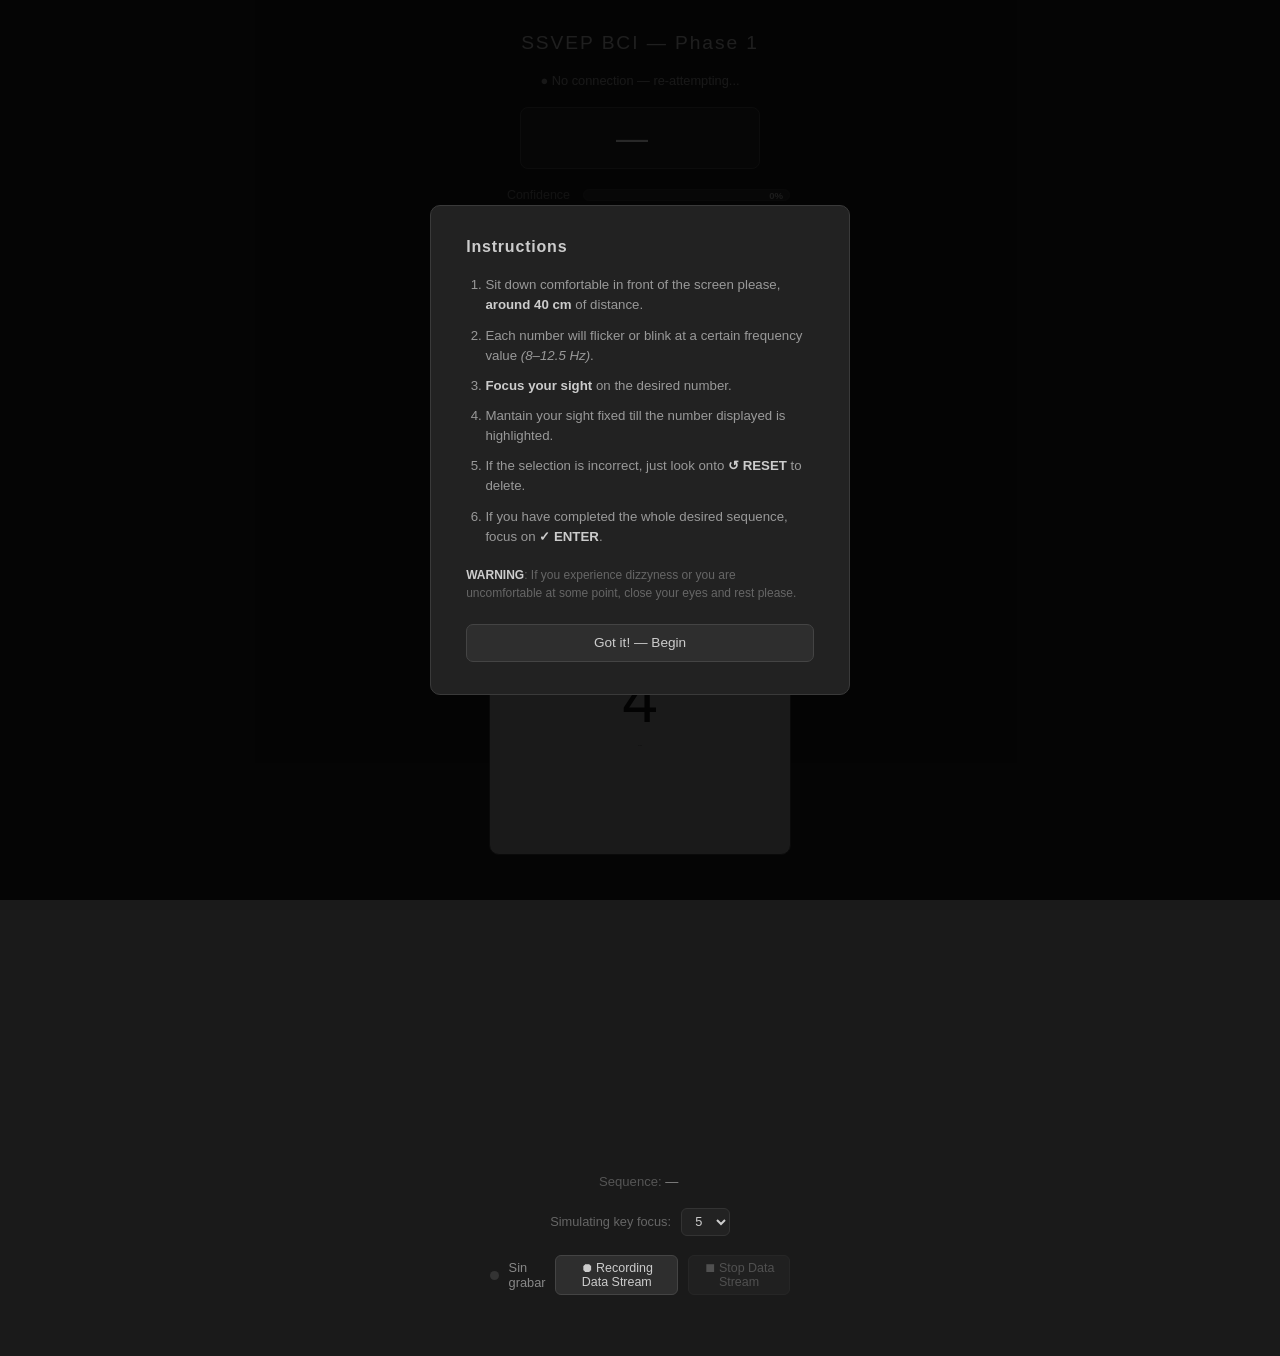
<file: frontend/index.html>
<!--# TO DO: TEST NEW UI WITH ONE CELL -->
<!DOCTYPE html>
<html lang="en"> 
<head>
  <meta charset="UTF-8">
  <title>SSVEP BCI — Phase 1</title>
  <link rel="stylesheet" href="./assets/css/styles.css"/>
</head>
<body>
 
  <!-- MENU -->
  <div id="modal-overlay">
    <div id="modal">
      <h2>Instructions</h2>
      <ol>
        <li>Sit down comfortable in front of the screen please, <strong>around 40 cm</strong> of distance.</li>
        <li>Each number will flicker or blink at a certain frequency value <em>(8–12.5 Hz)</em>.</li>
        <li><strong>Focus your sight</strong> on the desired number.</li>
        <li>Mantain your sight fixed till the number displayed is highlighted.</li>
        <li>If the selection is incorrect, just look onto <strong>↺ RESET</strong> to delete.</li>
        <li>If you have completed the whole desired sequence, focus on <strong>✓ ENTER</strong>.</li>
      </ol>
      <p class="modal-note"> <strong>WARNING</strong>: If you experience dizzyness or you are uncomfortable at some point, 
        close your eyes and rest please.</p>
      <button id="modal-close" onclick="document.getElementById('modal-overlay').style.display='none'">
        Got it! — Begin
      </button>
    </div>
  </div>
 
  <!-- MAIN INTERFACE -->
 
  <h1>SSVEP BCI — Phase 1</h1>
 
  <div id="status">● Connecting to the Python server...</div>
 
  <div id="output">—</div>
 
  <div class="bar-row">
    <label>Confidence</label>
    <div class="bar-wrap">
      <div class="bar-fill" id="bar-conf"></div>
      <span class="bar-val" id="val-conf">0%</span>
    </div>
  </div>
 
  <div class="bar-row">
    <label>EEG Signal</label>
    <div class="bar-wrap">
      <div class="bar-fill" id="bar-qual"></div>
      <span class="bar-val" id="val-qual">—</span>
    </div>
  </div>
 
  <div id="keypad">
    <!--<div class="key active" data-key="1" data-freq="8.57">1<small>8.57 Hz</small></div>-->
    <!--<div class="key active" data-key="2" data-freq="10">2<small>10 Hz</small></div>-->
    <!--<div class="key active" data-key="3" data-freq="12">3<small>12 Hz</small></div>-->
    <div class="key active" data-key="4" data-freq="15">4<small>15 Hz</small></div>
    <div class="key action" data-key="RESET" data-freq="0">↺<small>RESET</small></div>
    <div class="key action" data-key="ENTER" data-freq="0">✓<small>ENTER</small></div>
  </div>
  
  <!--
  <div id="keypad">
    <div class="key" data-key="1" data-freq="8.5">1<small>8.5 Hz</small></div>
    <div class="key" data-key="2" data-freq="9.0">2<small>9.0 Hz</small></div>
    <div class="key" data-key="3" data-freq="9.5">3<small>9.5 Hz</small></div>
    <div class="key" data-key="4" data-freq="10.0">4<small>10.0 Hz</small></div>
    <div class="key" data-key="5" data-freq="10.5">5<small>10.5 Hz</small></div>
    <div class="key" data-key="0" data-freq="8.0">0<small>8.0 Hz</small></div>
    <div class="key" data-key="6" data-freq="11.0">6<small>11.0 Hz</small></div>
    <div class="key" data-key="7" data-freq="11.5">7<small>11.5 Hz</small></div>
    <div class="key" data-key="8" data-freq="12.0">8<small>12.0 Hz</small></div>
    <div class="key" data-key="9" data-freq="12.5">9<small>12.5 Hz</small></div>
    <div class="key action" data-key="RESET" data-freq="0">↺<small>RESET</small></div>
    <div class="key" data-key="5" data-freq="10.5">5<small>10.5 Hz</small></div>
    <div class="key" data-key="0" data-freq="8.0">0<small>8.0 Hz</small></div>--> <!-- QUE EL CERO TENGA 8 HZ TIENE SENTIDO?
    <div class="key action" data-key="ENTER" data-freq="0">✓<small>ENTER</small></div>
  </div>
  -->
 
  <div id="cooldown-status" style="display:none;"></div>
  <div id="buffer-wrap">Sequence: <span id="buffer">—</span></div>
  <!-- Añadir un mensaje al usuario un cronometro y un mensaje de cada 2s piensa en un digito-->
 
  <div id="demo-wrap">
    <label>Simulating key focus:</label>
    <select id="demo-target" onchange="sendTarget(this.value)">
      <option value="0">0</option>
      <option value="1">1</option>
      <option value="2">2</option>
      <option value="3">3</option>
      <option value="4">4</option>
      <option value="5" selected>5</option>
      <option value="6">6</option>
      <option value="7">7</option>
      <option value="8">8</option>
      <option value="9">9</option>
    </select>
  </div>

  <!-- Recording panel -->
  <div id="rec-panel">
    <div id="rec-row">
      <span id="rec-dot"></span>
      <span id="rec-label">Sin grabar</span>
      <button id="btn-start" onclick="startRecording()">⏺ Recording Data Stream</button>
      <button id="btn-stop"  onclick="stopRecording()" disabled>⏹ Stop Data Stream</button>
    </div>
    
    <!--
    <div id="marker-row">
      <span style="opacity:0.6">Marcador:</span>
      <button class="mk-btn" id="mk0" onclick="setMarker(0)">None</button>
      <button class="mk-btn" id="mk1" onclick="setMarker(1)">Cell 1</button>
      <button class="mk-btn" id="mk9" onclick="setMarker(9)">Cel 9</button>
    </div>
    -->
    <div id="rec-filename"></div>
  </div>
 
  <div id="scores"></div>
 
  <script src="./assets/js/ui.js"></script>
  <script src="./assets/js/config.js"></script>
  <script src="./assets/js/websocket.js"></script>
  <script src="./assets/js/flicker.js"></script>
  <script src="./assets/js/app.js"></script>

  <!-- Recording controls -->
  <script>
    function startRecording() {
      if(!socket || socket.readyState !== WebSocket.OPEN) return;
      var label = prompt("Etiqueta del fichero (ej: celda1_celda9):", "experimento") || "experimento";
      socket.send(JSON.stringify({ type: "start_recording", label: label }));
    }

    function stopRecording() {
      if(!socket || socket.readyState !== WebSocket.OPEN) return;
      // ws.send(JSON.stringify({ type: "stop_recording" }));
      socket.send(JSON.stringify({ type: "stop_recording"}));
      setMarker(0);
    }

    /*
    function setMarker(value) {
      if(!socket || socket.readyState !== WebSocket.OPEN) return;
      socket.send(JSON.stringify({ type: "set_marker", value: value }));
      document.querySelectorAll(".mk-btn").forEach(function(b) { b.classList.remove("active"); });
      var btn = document.getElementById("mk" + value);
      if (btn) btn.classList.add("active");
    }
    */

    // Llama a esta función desde websocket.js cuando llegue un mensaje del servidor
    function handleRecordingMessage(msg) {
      if (msg.type === "recording_started") {
        document.getElementById("rec-dot").classList.add("active");
        document.getElementById("rec-label").textContent = "Recording";
        document.getElementById("btn-start").disabled = true;
        document.getElementById("btn-stop").disabled  = false;
        document.getElementById("rec-filename").textContent = msg.file || "";
      }
      if (msg.type === "recording_stopped") {
        document.getElementById("rec-dot").classList.remove("active");
        document.getElementById("rec-label").textContent = "Detenida";
        document.getElementById("btn-start").disabled = false;
        document.getElementById("btn-stop").disabled  = true;
        document.getElementById("rec-filename").textContent = "";
        document.querySelectorAll(".mk-btn").forEach(function(b) { b.classList.remove("active"); });
      }
    }
  </script>

</body>
</html>
</file>
<file: frontend/assets/css/styles.css>
/* # TO DO: TEST NEW UI WITH INE CELL  */ 
* { box-sizing: border-box; margin: 0; padding: 0; }
 
body {
  background: #1a1a1a;
  color: #ccc;
  font-family: 'Segoe UI', sans-serif;
  display: flex;
  flex-direction: column;
  align-items: center;
  min-height: 100vh;
  padding: 2rem 1rem;
  gap: 1.2rem; /* rem indicates number of px */
}
 
h1 { font-size: 1.2rem; color: #aaa; letter-spacing: .1em; font-weight: 400; }
 
/* Connection State */
#status { font-size: .8rem; color: #888; transition: color .3s; }
#status.ok { color: #6abf69; }
 
/* Prediction Display */
#output {
  background: #222;
  border: 1px solid #444;
  border-radius: 8px;
  padding: .7rem 2rem;
  font-size: 2rem;
  letter-spacing: .5em;
  color: #ddd;
  min-width: 240px;
  text-align: center;
}
 
/* Confidence bars and signal quality */
.bar-row {
  display: flex;
  align-items: center;
  gap: .8rem;
  width: 300px;
  font-size: .78rem;
  color: #666;
}
.bar-row label { width: 80px; text-align: right; flex-shrink: 0; }
.bar-wrap {
  flex: 1;
  background: #2a2a2a;
  border-radius: 20px;
  height: 12px;
  overflow: hidden;
  border: 1px solid #333;
  position: relative;
}
.bar-fill {
  height: 100%;
  width: 0%;
  border-radius: 20px;
  transition: width .4s ease, background .3s;
}
.bar-val {
  position: absolute;
  right: 6px;
  top: 50%;
  transform: translateY(-50%);
  font-size: .6rem;
  font-weight: 600;
  color: #999;
  pointer-events: none;
}
#bar-conf { background: #6abf69; }
#bar-qual { background: #e6a817; }
 
/* Numerical Keypad */
/*
#keypad {
  display: grid;
  grid-template-columns: repeat(3, 100px);
  gap: 200px;   // wide separation as Cheng 2002  --> 20 px
}
*/

/* Keypad for all cells representation */
/*
#keypad {
  display: grid;
  grid-template-columns: repeat(3, 100px);
  grid-template-rows: repeat(4, 100px);
  justify-content: space-between;
  align-content: space-between;
  width: 90vw;
  height: 95vh;
}
*/

/*
.key {
  width: 100px;
  height: 100px;
  background: #222;
  border: 1px solid #3a3a3a;
  border-radius: 8px;
  display: flex;
  flex-direction: column;
  align-items: center;
  justify-content: center;
  font-size: 1.6rem;
  font-weight: 500;
  color: #bbb;           /* grey numbers 
  user-select: none;
}
*/

/* Keypad for just one big center cell representation */
#keypad {
  display: flex;
  justify-content: center;
  align-items: center;
  width: 100vw;
  height: 100vh;
}

.key {
  display: none;
}

.key.active {
  display: flex;
  flex-direction: column; /* uno encima del otro */
  width: 8cm;
  height: 8cm;
  background: #222;
  border: 1px solid #3a3a3a;
  border-radius: 10px;

  align-items: center;
  justify-content: center;

  font-size: 4rem; /* Tamaño del número */
}
 
/* Updating number shape size for biiger unique center cell testing */
.key small {    
  font-size: .1rem; /* .55 rem */ /* Tamaño de la frecuencia */
  color: #888787;
  /* font-weight: 400; */
  margin-top: 8px; /* 4px */
}
 
/* BLINKING */
/*
.key.on  { color: #f0f0f0; }
.key.on small { color: #666; }
.key.off { color: #2a2a2a; }
.key.off small { color: #333; }
*/

.key.on  { background: #909090; color: #111; }
.key.on small { color: #333; }
.key.off { background: #222; color: #bbb; }
.key.off small { color: #555; }
 
/* PREDICTION */
.key.predicted {
  border-color: #888 !important;
  border-width: 2px !important;
}
 
/* Action keys (RESET, ENTER) */
.key.action {
  font-size: .9rem;
  color: #444;
}
.key.action small { color: #3a3a3a; }

.key[data-key="ENTER"] { color: #6abf69; }
.key[data-key="ENTER"] small { color: #6abf69; }

.key[data-key="RESET"] { color: #e05555; }
.key[data-key="RESET"] small { color: #e05555; }
 
/* Buffer sequence */
#buffer-wrap { font-size: .82rem; color: #555; }
#buffer-wrap span { color: #888; letter-spacing: .2em; }
 
/* Simulated key Selector (DEMO mode) */
#demo-wrap {
  display: flex;
  align-items: center;
  gap: .6rem;
  font-size: .8rem;
  color: #666;
}
#demo-target {
  background: #222;
  color: #ccc;
  border: 1px solid #333;
  border-radius: 6px;
  padding: .3rem .6rem;
  font-size: .8rem;
}
 
/* CCA Scores */
#scores {
  display: grid;
  grid-template-columns: repeat(5, 1fr);
  gap: 4px;
  width: 300px;
}
 
.score-cell {
  background: #222;
  border: 1px solid #2e2e2e;
  border-radius: 5px;
  padding: 4px 6px;
  font-size: .68rem;
  text-align: center;
  color: #555;
  transition: background .3s, color .3s;
}
.score-cell.top {
  background: #1e281e;
  color: #6abf69;
  border-color: #4a7a49;
}
.score-cell b { display: block; font-size: .85rem; color: #888; }
 
/*  Modal of instructions */
#modal-overlay {
  position: fixed;
  inset: 0;
  background: rgba(0, 0, 0, 0.82);
  display: flex;
  align-items: center;
  justify-content: center;
  z-index: 100;
}
 
#modal {
  background: #222;
  border: 1px solid #3a3a3a;
  border-radius: 10px;
  padding: 2rem 2.2rem;
  max-width: 420px;
  width: 90%;
}
 
#modal h2 {
  font-size: 1rem;
  font-weight: 600;
  color: #ccc;
  margin-bottom: 1.2rem;
  letter-spacing: .05em;
}
 
#modal ol {
  padding-left: 1.2rem;
  display: flex;
  flex-direction: column;
  gap: .65rem;
}
 
#modal li {
  font-size: .83rem;
  color: #999;
  line-height: 1.5;
}
 
#modal strong { color: #ccc; font-weight: 600; }
 
.modal-note {
  margin-top: 1.2rem;
  font-size: .75rem;
  color: #666;
  line-height: 1.5;
}
 
#modal-close {
  margin-top: 1.4rem;
  width: 100%;
  padding: .65rem;
  background: #2e2e2e;
  border: 1px solid #444;
  border-radius: 7px;
  color: #ccc;
  font-size: .85rem;
  cursor: pointer;
  transition: background .2s, border-color .2s;
}
 
#modal-close:hover {
  background: #383838;
  border-color: #666;
}

/* Cooldown indicator */
#cooldown-status {
  font-size: .78rem;
  color: #e6a817;
  letter-spacing: .03em;
}

/* Recording panel */
#rec-panel {
  display: flex;
  flex-direction: column;
  gap: .6rem;
  width: 300px;
  font-size: .8rem;
  color: #666;
}

#rec-row {
  display: flex;
  align-items: center;
  gap: .6rem;
}

#rec-dot {
  width: 9px;
  height: 9px;
  border-radius: 50%;
  background: #333;
  flex-shrink: 0;
  transition: background .3s;
}
#rec-dot.active {
  background: #e05555;
  box-shadow: 0 0 5px #e05555;
}

#rec-label { flex: 1; color: #888; }

#rec-panel button {
  background: #2e2e2e;
  border: 1px solid #444;
  border-radius: 6px;
  color: #ccc;
  padding: .3rem .7rem;
  font-size: .78rem;
  cursor: pointer;
  transition: background .2s, border-color .2s;
}
#rec-panel button:hover:not(:disabled) {
  background: #383838;
  border-color: #666;
}
#rec-panel button:disabled { opacity: .3; cursor: default; }

/*#marker-row {
  display: flex;
  align-items: center;
  gap: .4rem;
  flex-wrap: wrap;
}*/

.mk-btn.active {
  background: #1e281e !important;
  border-color: #4a7a49 !important;
  color: #6abf69 !important;
}

#rec-filename {
  font-size: .65rem;
  color: #444;
  word-break: break-all;
}
</file>
